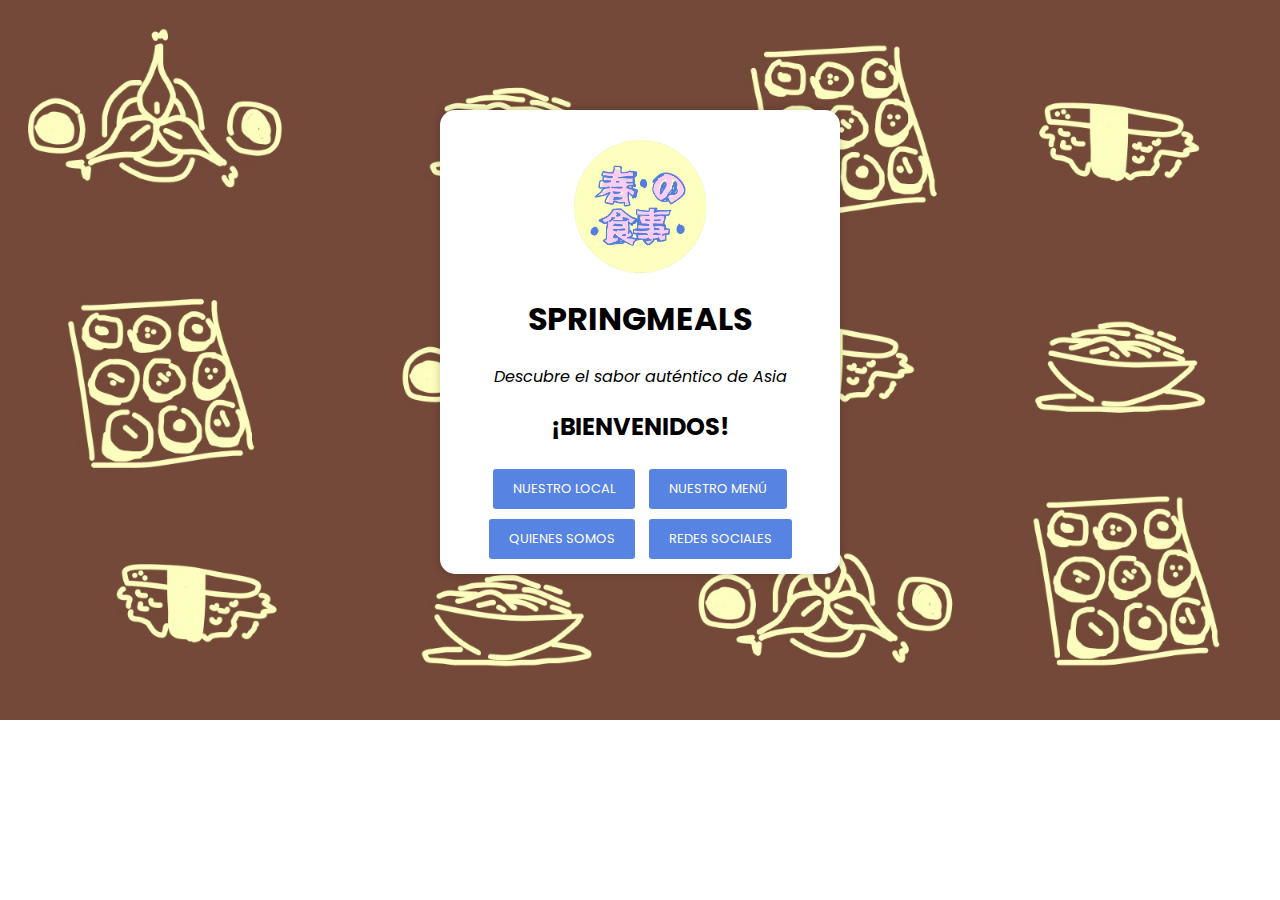
<file: index.html>
<!DOCTYPE html>
<html lang="es">
<head>
    <meta charset="UTF-8">
    <meta http-equiv="X-UA-Compatible" content="IE=edge">
    <meta name="viewport" content="width=device-width, initial-scale=1.0">
    <link rel="icon" href="index/sm-logo.png" type="image">
    <link rel="stylesheet" href="index/index.css">
    <title>SPRINGMEALS</title>
</head>
<body>
    <div id="inicio">
        <img id="logo" src="index/sm-logo.png">
        <h1>SPRINGMEALS</h1>
        <p><em>Descubre el sabor auténtico de Asia</em></p>
        <h2>¡BIENVENIDOS!</h2>
        <div id="btn">
            <a href="local.html" class="botones1">NUESTRO LOCAL</a>
            <a href="productos.html" class="botones1">NUESTRO MENÚ</a>
            <a href="contacto.html" class="botones1">QUIENES SOMOS</a>
            <a href="redes.html" class="botones1">REDES SOCIALES</a>
        </div>
    </div>
</body>
</html>
</file>
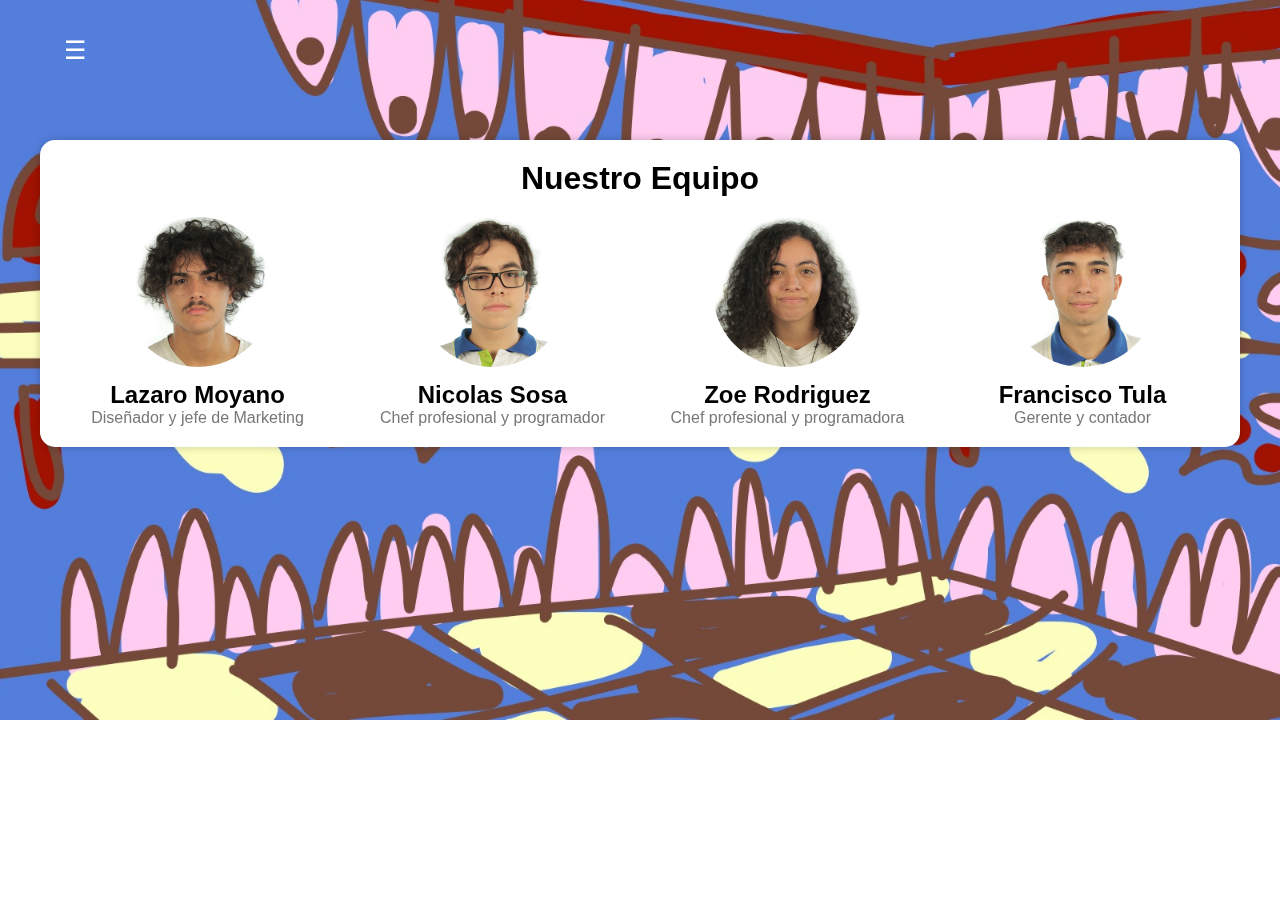
<file: contacto.html>
<!DOCTYPE html>
<html lang="es">
<head>
    <meta charset="UTF-8">
    <meta http-equiv="X-UA-Compatible" content="IE=edge">
    <meta name="viewport" content="width=device-width, initial-scale=1.0">
    <link rel="icon" href="index/sm-logo.png" type="image">
    <link rel="stylesheet" href="contacto/contacto.css">
    <link rel="stylesheet" href="nav.css">
    <title>CONTACTOS</title>
</head>
<body>
    <header class="header">
        <div class="container-1">
        <div class="btn-menu">
            <label for="btn-menu">☰</label>
        </div>
            <div class="logo">
            </div>
            <nav class="menu">
            </nav>
        </div>
    </header>
    <div class="capa"></div>
<!--	--------------->
<input type="checkbox" id="btn-menu">
<div class="container-menu">
    <div class="cont-menu">
        <nav>
            <a href="index.html">INICIO</a>
            <a href="local.html">LOCAL</a>
            <a href="productos.html">MENÚ</a>
            <a href="redes.html">REDES SOCIALES</a>
            <a href="carrito.html">MI ORDEN</a>
            <a href="cuenta.html">MI CUENTA</a>
        </nav>
        <label for="btn-menu">✖️</label>
    </div>
</div>
<script>
    const btnMenu = document.getElementById("btn-menu");
    const contMenu = document.querySelector(".cont-menu");
    btnMenu.addEventListener("click", () => {
        contMenu.classList.toggle("open");
    });
    </script>
    <div class="presentacion-equipo">
        <h1>Nuestro Equipo</h1>
        <div class="equipo-grid">
            <div class="miembro" onmouseover="startRotation(this)" onmouseout="stopRotation(this)" onclick="redirectToInstagram('lazzmoyano')">
                <img class="slide-item" src="contacto/laza.png" alt="Lázaro Moyano" href>
                <h2>Lazaro Moyano</h2>
                <p>Diseñador y jefe de Marketing</p>
            </div>
            <div class="miembro" onmouseover="startRotation(this)" onmouseout="stopRotation(this)" onclick="redirectToInstagram('batata.sosa')">
                <img class="slide-item" src="contacto/sosa.png" alt="Nicolas Sosa">
                <h2>Nicolas Sosa</h2>
                <p>Chef profesional y programador</p>
            </div>
            <div class="miembro" onmouseover="startRotation(this)" onmouseout="stopRotation(this)" onclick="redirectToInstagram('margaritass.s')">
                <img class="slide-item" src="contacto/zoe.png" alt="Zoe Rodriguez">
                <h2>Zoe Rodriguez</h2>
                <p>Chef profesional y programadora</p>
            </div>
            <div class="miembro" onmouseover="startRotation(this)" onmouseout="stopRotation(this)" onclick="redirectToInstagram('ffrann4_')">
                <img class="slide-item" src="contacto/fran.png" alt="Francisco Tula">
                <h2>Francisco Tula</h2>
                <p>Gerente y contador</p>
            </div>
        </div>
    </div>
    <script src="contacto/contacto.js"></script>
</body>
</html>
</file>
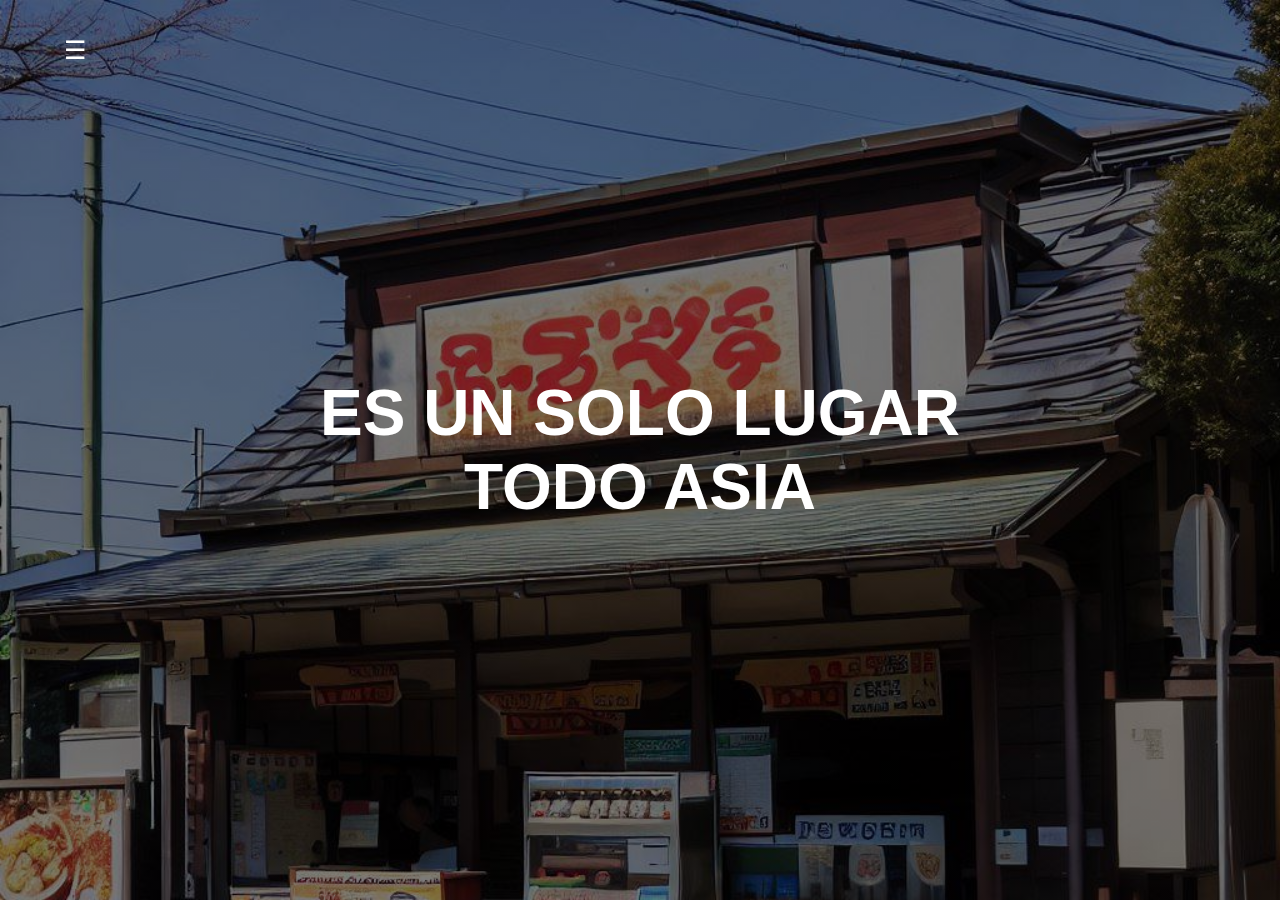
<file: local.html>
<!DOCTYPE html>
<html lang="es">
<head>
    <meta charset="UTF-8">
    <meta http-equiv="X-UA-Compatible" content="IE=edge">
    <meta name="viewport" content="width=device-width, initial-scale=1.0">
    <link rel="icon" href="index/sm-logo.png" type="image">
    <link rel="stylesheet" href="local/local.css">
    <link rel="stylesheet" href="nav.css">
    <title>LOCAL</title>
</head>
<body>
    <main>
        <section class="parallax bg">

            <header class="header">
                <div class="container-1">
                <div class="btn-menu">
                    <label for="btn-menu">☰</label>
                </div>
                    <div class="logo">
                    </div>
                    <nav class="menu">
                    </nav>
                </div>
            </header>
            <div class="capa"></div>
        <!--	--------------->
        <input type="checkbox" id="btn-menu">
        <div class="container-menu">
            <div class="cont-menu">
                <nav>
                    <a href="index.html">INICIO</a>
                    <a href="productos.html">MENÚ</a>
                    <a href="contacto.html">CONTACTO</a>
                    <a href="redes.html">REDES SOCIALES</a>
                    <a href="carrito.html">MI ORDEN</a>
                    <a href="cuenta.html">MI CUENTA</a>
                </nav>
                <label for="btn-menu">✖️</label>
            </div>
        </div>

            <h1>ES UN SOLO LUGAR <br> TODO ASIA</h1>
        </section>
        <section class="no-parallax">
         
                <h2 id="texto">NUESTRO RESTAURANTE</h2>
           
            <p>ALVEAR 270, Córdoba Capital, Argentina</p>
            
            <p>
                Bienvenidos a SpringMeals, un restaurante de comida asiática en Argentina,
                donde fusionamos ingredientes frescos y naturales para ofrecer una cocina saludable y deliciosa.
                Nuestra pasión por la autenticidad culinaria y la creatividad se refleja en cada plato, 
                desde tradicionales hasta creaciones innovadoras. ¡Descubre una experiencia gastronómica única con nosotros!   
            </p>
         
            <h2>HORAS DE ATENCIÓN</h2>
            <p>Lunes a Viernes: 11:00 am - 10:00 pm</p>
            <p>Sábados y Domingos: 10:00 am - 11:00 pm</p>

            <h2>TIPOS DE PEDIDO</h2>
            <p>Actualmente trabajamos solamente con CONSUMO EN EL LOCAL y TAKE AWAY.</p>
          
            <h2>CONTACTOS</h2>
            <p>351 376-1113 - springmealsoficial@gmail.com</p>
        </section>
    </main>
</body>
</html>
</file>
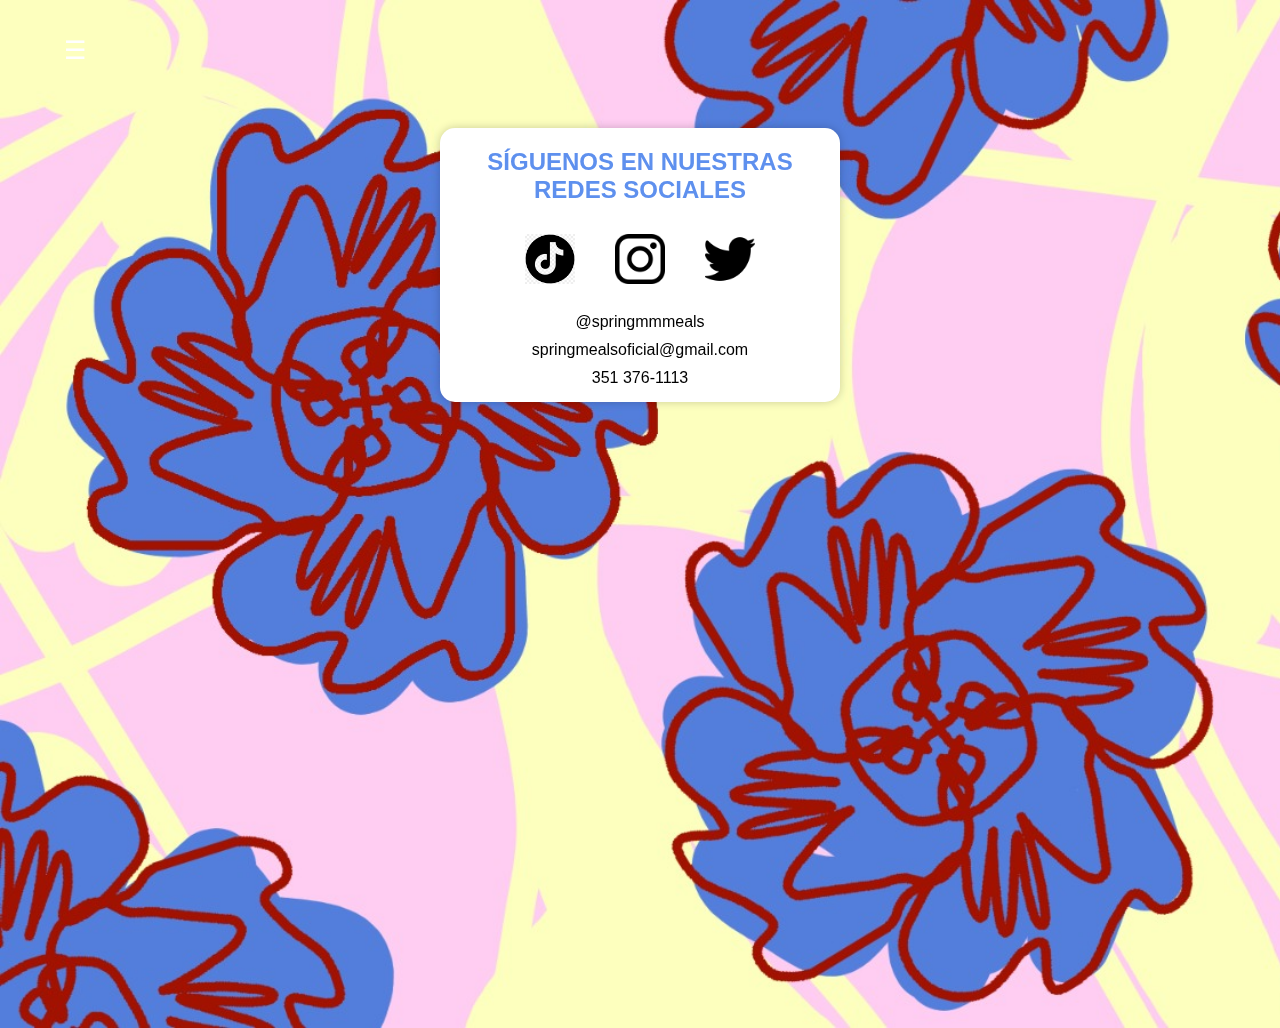
<file: redes.html>
<!DOCTYPE html>
<html lang="es">
<head>
    <meta charset="UTF-8">
    <meta http-equiv="X-UA-Compatible" content="IE=edge">
    <meta name="viewport" content="width=device-width, initial-scale=1.0">
    <link rel="icon" href="index/sm-logo.png" type="image">
    <link rel="stylesheet" href="redes/redes.css">
    <link rel="stylesheet" href="nav.css">
    <title>REDES SOCIALES</title>
</head>
<body>
    <header class="header">
        <div class="container-1">
        <div class="btn-menu">
            <label for="btn-menu">☰</label>
        </div>
            <div class="logo">
            </div>
            <nav class="menu">
            </nav>
        </div>
    </header>
    <div class="capa"></div>
<!--	--------------->
<input type="checkbox" id="btn-menu">
<div class="container-menu">
    <div class="cont-menu">
        <nav>
            <a href="index.html">INICIO</a>
            <a href="local.html">LOCAL</a>
            <a href="productos.html">MENÚ</a>
            <a href="contacto.html">CONTACTO</a>
            <a href="carrito.html">MI ORDEN</a>
            <a href="cuenta.html">MI CUENTA</a>
        </nav>
        <label for="btn-menu">✖️</label>
    </div>
</div>
    <div class="redes-section">
        <h1>SÍGUENOS EN NUESTRAS REDES SOCIALES</h1>
        <div class="redes-container">
            <a href="https://www.tiktok.com/springmmmeals" target="_blank">
                <img src="redes/tiktok-icon.png" alt="Facebook">
            </a>
            <a href="https://www.instagram.com/springmmmeals" target="_blank">
                <img src="redes/instagram-icon.png" alt="Instagram">
            </a>
            <a href="https://www.twitter.com/springmmmeals" target="_blank">
                <img src="redes/twitter-icon.png" alt="Twitter">
            </a>
        </div>
        <p>@springmmmeals</p>
            <p>springmealsoficial@gmail.com</p>
            <p>351 376-1113</p>
    </div>
</body>
</html>
</file>
<file: index/index.css>
@import url('https://fonts.googleapis.com/css2?family=Poppins:wght@300&display=swap');
*{font-family: 'Poppins', sans-serif;}
body {
  margin: 0;
  padding: 0;
  font-family: Arial, sans-serif;
  background-image: url("fondo-1.jpg");
  background-repeat: no-repeat;
  background-size: cover;
}

#logo {
  max-width: 35%;
  height: auto;
  padding-top: 20px;
  display: block;
  margin: 0 auto;
}

#inicio {
  background-color: white;
  max-width: 400px;
  margin: 110px auto;
  text-align: center;
  border-radius: 15px;
  box-shadow: 0 0 10px rgba(0, 0, 0, 0.2);
  padding: 10px;
  box-sizing: border-box;
}

.botones1 {
  font-size: small;
  text-decoration: none;
  display: inline-block;
  margin: 5px;
  padding: 10px 20px;
  background-color: RGB(87, 131, 226);
  color: white;
  border: none;
  border-radius: 3px;
  cursor: pointer;
  transition: background-color 0.3s;
}

.botones1:hover {
  background-color: RGB(253, 255, 190);
  color: black;
}

.botones1 span {
  position: absolute;
  transition: 0.5s;
}

.botones1:hover span:nth-child(1) {
  left: 0;
}

.botones1:hover span:nth-child(2) {
  right: 0;
}

.botones1:hover span:nth-child(3) {
  bottom: 0;
}

.botones1:hover span:nth-child(4) {
  top: 0;
}
@media screen and (max-width: 768px) {
  body {
    background-size: auto; 
  }
  #inicio {
    max-width: 350px;
    margin: 120px auto;
}}
</file>
<file: contacto/contacto.css>
@import url('https://fonts.googleapis.com/css2?family=Poppins:wght@300&display=swap');
*{font-family: 'Poppins', sans-serif;}
body {
    margin: 0;
    padding: 0;
    font-family: Arial, sans-serif;
    background-image: url("cocinero.jpg");
    background-repeat: no-repeat;
    background-size: cover;
}

.presentacion-equipo {
    max-width: 1200px;
    margin: 140px auto;
    text-align: center;
    background-color: white;
    border-radius: 15px;
    box-shadow: 0 0 10px rgba(0, 0, 0, 0.2);
    padding: 20px;
    box-sizing: border-box;
}

.presentacion-equipo h1 {
    font-size: 32px;
    margin-bottom: 20px;
}

.equipo-grid {
    display: grid;
    grid-template-columns: repeat(auto-fit, minmax(200px, 1fr));
    grid-gap: 20px;
    justify-items: center;
}

.miembro {
    text-align: center;
    transition: transform 0.4s ease-in-out;
}

.miembro img {
    width: 150px;
    height: 150px;
    border-radius: 50%;
    z-index: 2;
}

.miembro h2 {
    font-size: 24px;
    margin-top: 10px;
}

.miembro p {
    font-size: 16px;
    color: #777;
}
@media screen and (max-width: 7px) {
    body {
      background-size: cover; 
    }
    .presentacion-equipo{
        max-width: 350px;
        margin: 120px auto;
        height: 100px;
    }
}
</file>
<file: nav.css>
*{
		margin: 0;
		padding: 0;
		box-sizing: border-box;
		font-family: 'Montserrat Alternates', sans-serif;
	}

	.capa{
		position: fixed;
		width: 100%;
		height: 100vh;
		z-index: -1;
		top: 0;left: 0;
	}
	/*Estilos para el encabezado*/
	.header{
		width: 100%;
		height: 100px;
		position: fixed;
		top: 0;left: 0;
	}
	.container-1{
		width: 90%;
		max-width: 1200px;
		margin: auto;
	}
	.container-1 .btn-menu {
		float: left;
		line-height:100px;
	}
	.container-1 .btn-menu label{
		color: #fff;
		font-size: 25px;
		cursor: pointer;
	}

	.container-1 .menu{
		float: right;
		line-height: 100px;
	}
	.container-1 .menu a{
		display: inline-block;
		padding: 15px;
		line-height: normal;
		text-decoration: none;
		color: #fff;
		transition: all 0.3s ease;
		border-bottom: 2px solid transparent;
		font-size: 15px;
		margin-right: 5px;
	}
	.container .menu a:hover{
		border-bottom: 2px solid #c7c7c7;
		padding-bottom: 5px;
	}
	.cart-icon {
		width: 30px; /* Ancho deseado de la imagen */
		height: 30px; /* Alto deseado de la imagen */
		margin-left: 10px; /* Ajusta la distancia entre el icono del menú y el icono de carrito */
		margin-top: 35px;
		position: absolute; /*si esto esta en tu codigo sos gay*/
	}
	
	/*Fin de Estilos para el encabezado*/

	/*Menù lateral*/
	#btn-menu{
		display: none;
	}
	.container-menu{
		position: absolute;
		background: rgba(0,0,0,0.5);
		width: 100%;
		height: 100vh;
		top: 0;left: 0;
		transition: all 500ms ease;
		opacity: 0;
		visibility: hidden;
		z-index: 1;
	}
	#btn-menu:checked ~ .container-menu{
		opacity: 1;
		visibility: visible;
	}
	.cont-menu{
		width: 100%;
		max-width: 250px;
		background: #537EDB;
		height: 100vh;
		position: relative;
		transition: all 500ms ease;
		transform: translateX(-100%);
	}
	#btn-menu:checked ~ .container-menu .cont-menu{
		transform: translateX(0%);
	}
	.cont-menu nav{
		transform: translateY(15%);
	}
	.cont-menu nav a{
		display: block;
		text-decoration: none;
		padding: 20px;
		color: #c7c7c7;
		border-left: 5px solid transparent;
		transition: all 400ms ease;
	}
	.cont-menu nav a:hover{
		color: black;
		border-left: 5px solid #FDFFBE;
		background: #FFCDF2;
	}
	.cont-menu label{
		position: absolute;
		right: 5px;
		top: 10px;
		color: #fff;
		cursor: pointer;
		font-size: 18px;
	}
	/*Fin de Menù lateral*/

	@media screen and (max-width: 768px) {
		.container-menu{
		height: 178%;
	}  .cont-menu.open{
        height: 110%;
	}
}
</file>
<file: local/local.css>
@import url('https://fonts.googleapis.com/css2?family=Poppins:wght@300&display=swap');
*{font-family: 'Poppins', sans-serif;}
body {
  margin: 0;
  padding: 0;
  font-family: Arial, sans-serif;
  background-image: url("local-1.jpeg");
  background-repeat: no-repeat;
  background-size: cover;
}

*, 
*::before,
*::after
{
  box-sizing: border-box;
}

*
{
  margin: 0;
  padding: 0;
}

main 
{
  height: 100vh;
  overflow-x: hidden;
  overflow-y: auto;
  perspective: 2px;
}

section 
{
  transform-style: preserve-3d;
  position: relative;
  height: 100vh;
  display: flex;
  align-items: center;
  justify-content: center;
  color: #FFF;
}

section h1
{
  text-align: center;
  font-size: 100px;
  font-family: sans-serif;
}
#texto{
    color: #FFCDF2;
    text-align: center;
    font-size: 40px;
    padding-top: 50px;
}
section h2{
    color: #FFCDF2;
    text-align: center;
    font-size: 40px;
    padding-top: 20px;
}

section p{
    padding-left: 40px;
    padding-right: 40px;
    font-size: x-large;
    text-align: center;
    padding-bottom: 10px;
}

.no-parallax 
{
  background-color: #537EDB;
  z-index: 1500;
  display: block;
}

.parallax h1 
{
  width: 60%;
  font-size: 4rem;
}

.parallax::after 
{
  content: " ";
  position: absolute;
  top: 0;
  right: 0;
  bottom: 0;
  left: 0;
  transform: translateZ(-1px) scale(1.5);
  background-size: 100%;
  z-index: -1;
}

.bg::after 
{
  background: linear-gradient(rgba(0, 0, 0, .5), rgba(0, 0, 0, .5)), url("local-1.jpeg");
  background-size: cover;
}

@media screen and (max-width: 768px) {
    section h1 {
      font-size: 8rem;
    }
  
    section h2 {
      font-size: 2rem;
    }
  
    section p {
      font-size: 1rem;
      margin: 10px;
    }
  }
</file>
<file: redes/redes.css>
@import url('https://fonts.googleapis.com/css2?family=Poppins:wght@300&display=swap');
*{font-family: 'Poppins', sans-serif;}
body {
    margin: 0;
    padding: 0;
    font-family: Arial, sans-serif;
    background-image: url("fondo-2.jpeg");
    background-repeat: no-repeat;
    background-size: cover;
    height: 100vh; 
    overflow: hidden; 
}

.redes-section {
    max-width: 400px;
    margin: 10% auto; 
    text-align: center;
    background-color: white;
    border-radius: 15px;
    box-shadow: 0 0 10px rgba(0, 0, 0, 0.2);
    padding: 10px;
    box-sizing: border-box;
}

.redes-container {
    display: flex;
    justify-content: center;
    align-items: center;
}

.redes-container a {
    padding: 10px;
    margin: 10px;
}

.redes-container img {
    width: 50px;
    height: 50px;
    object-fit: cover;
}

h1 {
    font-size: 24px;
    color: #5E90EE;
    padding: 10px;
}

p {
    padding: 5px;
}

@media screen and (max-width: 500px) {
    body {
        background-size: cover;
        height: auto; 
    }
    .redes-section {
        width: 300px;
        margin: 50% auto; 
    }
}
</file>
